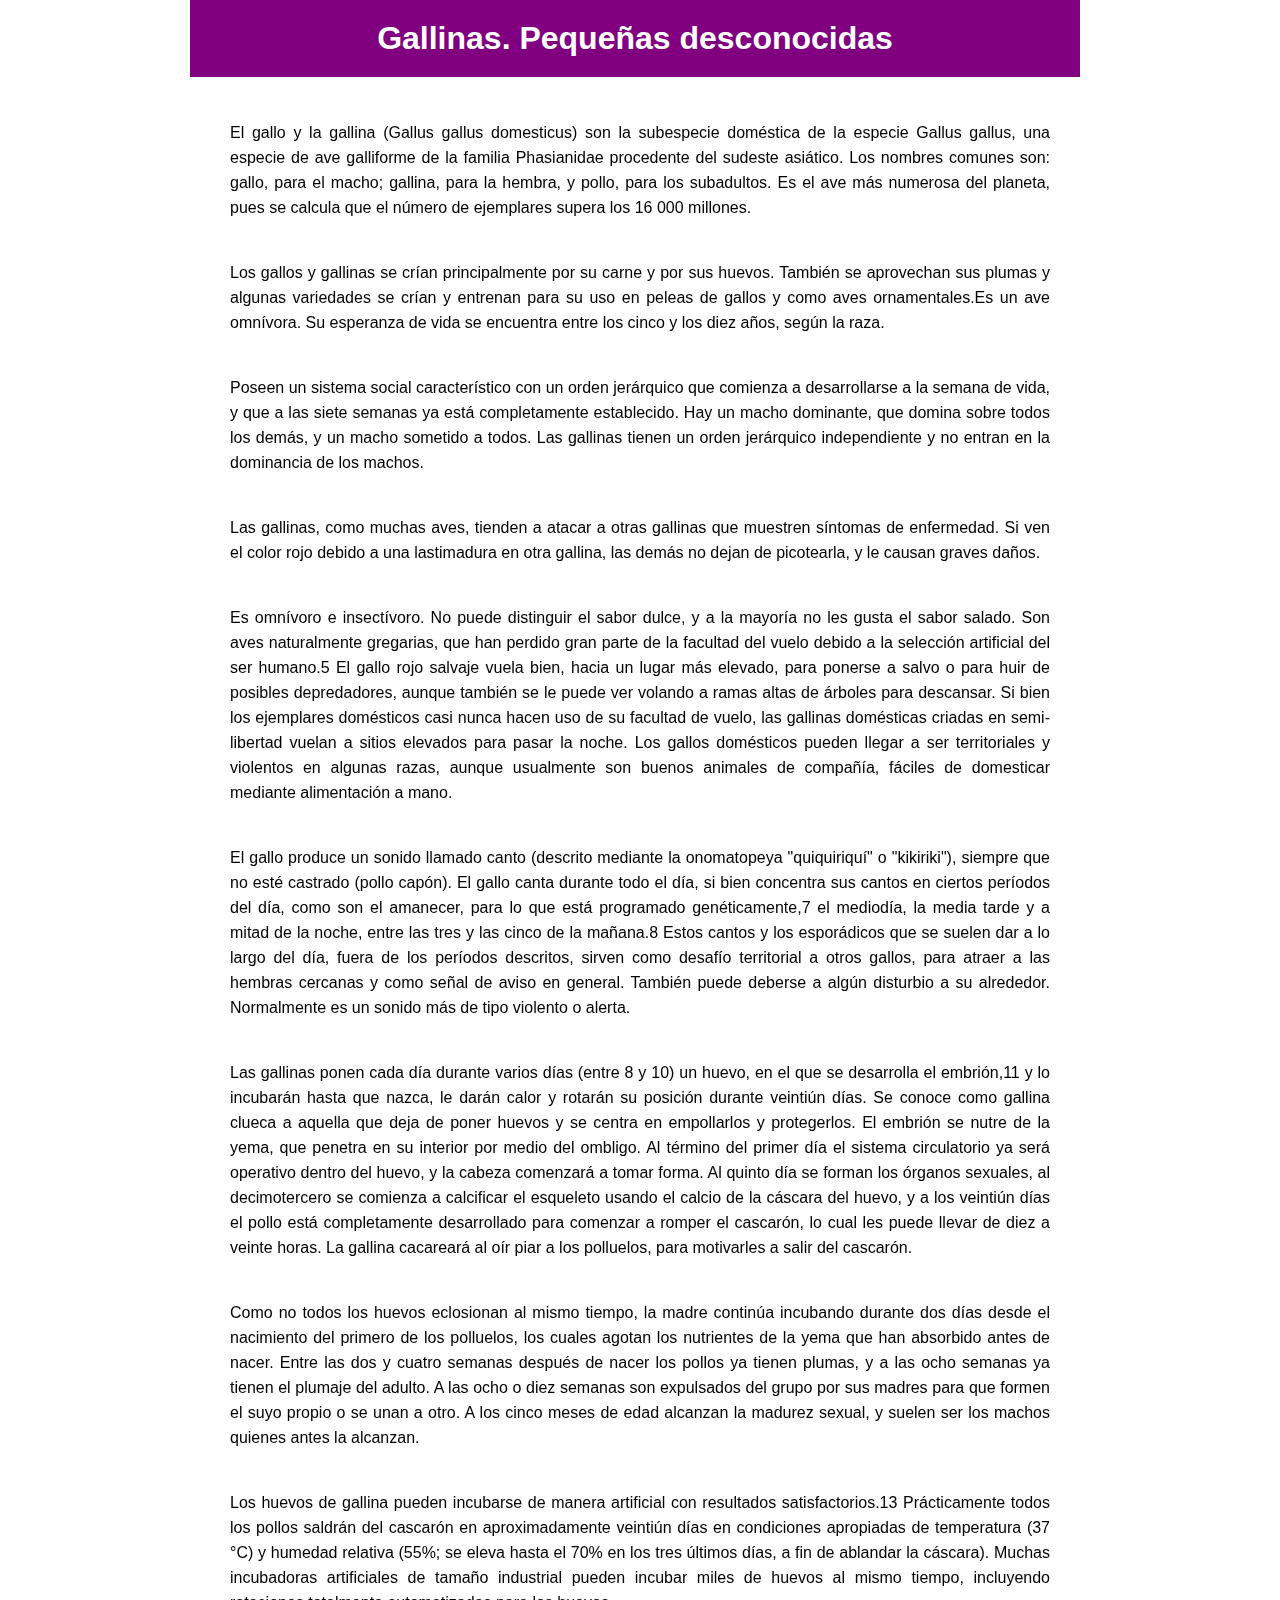
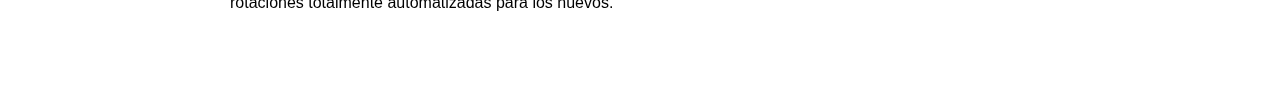
<file: position-training/index.html>
<!DOCTYPE html>
<html lang="en">
    <head>
        <meta charset="UTF-8">
        <meta name="viewport" content="width=device-width, initial-scale=1.0">
        <link rel="stylesheet" href="style.css">
        <title>Position-training</title>
    </head>
    <body>
        <div class="container">
            <div class="title">
                <h1>Gallinas. Pequeñas desconocidas</h1>
            </div>
            <div class="text">
                <p>El gallo y la gallina (Gallus gallus domesticus) son la subespecie doméstica de la especie Gallus gallus, una especie de ave galliforme de la familia Phasianidae procedente del sudeste asiático. Los nombres comunes son: gallo, para el macho; gallina, para la hembra, y pollo, para los subadultos. Es el ave más numerosa del planeta, pues se calcula que el número de ejemplares supera los 16 000 millones.</p>
                <p>Los gallos y gallinas se crían principalmente por su carne y por sus huevos. También se aprovechan sus plumas y algunas variedades se crían y entrenan para su uso en peleas de gallos y como aves ornamentales.Es un ave omnívora. Su esperanza de vida se encuentra entre los cinco y los diez años, según la raza.</p>
                <p>Poseen un sistema social característico con un orden jerárquico que comienza a desarrollarse a la semana de vida, y que a las siete semanas ya está completamente establecido. Hay un macho dominante, que domina sobre todos los demás, y un macho sometido a todos. Las gallinas tienen un orden jerárquico independiente y no entran en la dominancia de los machos.</p>
                <p>Las gallinas, como muchas aves, tienden a atacar a otras gallinas que muestren síntomas de enfermedad. Si ven el color rojo debido a una lastimadura en otra gallina, las demás no dejan de picotearla, y le causan graves daños.</p>
                <p>Es omnívoro e insectívoro. No puede distinguir el sabor dulce, y a la mayoría no les gusta el sabor salado. Son aves naturalmente gregarias, que han perdido gran parte de la facultad del vuelo debido a la selección artificial del ser humano.5​ El gallo rojo salvaje vuela bien, hacia un lugar más elevado, para ponerse a salvo o para huir de posibles depredadores, aunque también se le puede ver volando a ramas altas de árboles para descansar. Si bien los ejemplares domésticos casi nunca hacen uso de su facultad de vuelo, las gallinas domésticas criadas en semi-libertad vuelan a sitios elevados para pasar la noche. Los gallos domésticos pueden llegar a ser territoriales y violentos en algunas razas, aunque usualmente son buenos animales de compañía, fáciles de domesticar mediante alimentación a mano.</p>
                <p>El gallo produce un sonido llamado canto (descrito mediante la onomatopeya "quiquiriquí" o "kikiriki"), siempre que no esté castrado (pollo capón). El gallo canta durante todo el día, si bien concentra sus cantos en ciertos períodos del día, como son el amanecer, para lo que está programado genéticamente,7​ el mediodía, la media tarde y a mitad de la noche, entre las tres y las cinco de la mañana.8​ Estos cantos y los esporádicos que se suelen dar a lo largo del día, fuera de los períodos descritos, sirven como desafío territorial a otros gallos, para atraer a las hembras cercanas y como señal de aviso en general. También puede deberse a algún disturbio a su alrededor. Normalmente es un sonido más de tipo violento o alerta.</p>
                <p>Las gallinas ponen cada día durante varios días (entre 8 y 10) un huevo, en el que se desarrolla el embrión,11​ y lo incubarán hasta que nazca, le darán calor y rotarán su posición durante veintiún días. Se conoce como gallina clueca a aquella que deja de poner huevos y se centra en empollarlos y protegerlos. El embrión se nutre de la yema, que penetra en su interior por medio del ombligo. Al término del primer día el sistema circulatorio ya será operativo dentro del huevo, y la cabeza comenzará a tomar forma. Al quinto día se forman los órganos sexuales, al decimotercero se comienza a calcificar el esqueleto usando el calcio de la cáscara del huevo, y a los veintiún días el pollo está completamente desarrollado para comenzar a romper el cascarón, lo cual les puede llevar de diez a veinte horas. La gallina cacareará al oír piar a los polluelos, para motivarles a salir del cascarón.</p>
                <p>Como no todos los huevos eclosionan al mismo tiempo, la madre continúa incubando durante dos días desde el nacimiento del primero de los polluelos, los cuales agotan los nutrientes de la yema que han absorbido antes de nacer. Entre las dos y cuatro semanas después de nacer los pollos ya tienen plumas, y a las ocho semanas ya tienen el plumaje del adulto. A las ocho o diez semanas son expulsados del grupo por sus madres para que formen el suyo propio o se unan a otro. A los cinco meses de edad alcanzan la madurez sexual, y suelen ser los machos quienes antes la alcanzan.</p>
                <p>Los huevos de gallina pueden incubarse de manera artificial con resultados satisfactorios.13​ Prácticamente todos los pollos saldrán del cascarón en aproximadamente veintiún días en condiciones apropiadas de temperatura (37 °C) y humedad relativa (55%; se eleva hasta el 70% en los tres últimos días, a fin de ablandar la cáscara). Muchas incubadoras artificiales de tamaño industrial pueden incubar miles de huevos al mismo tiempo, incluyendo rotaciones totalmente automatizadas para los huevos.</p>
            </div>
        </div>
        
    </body>
</html>
</file>
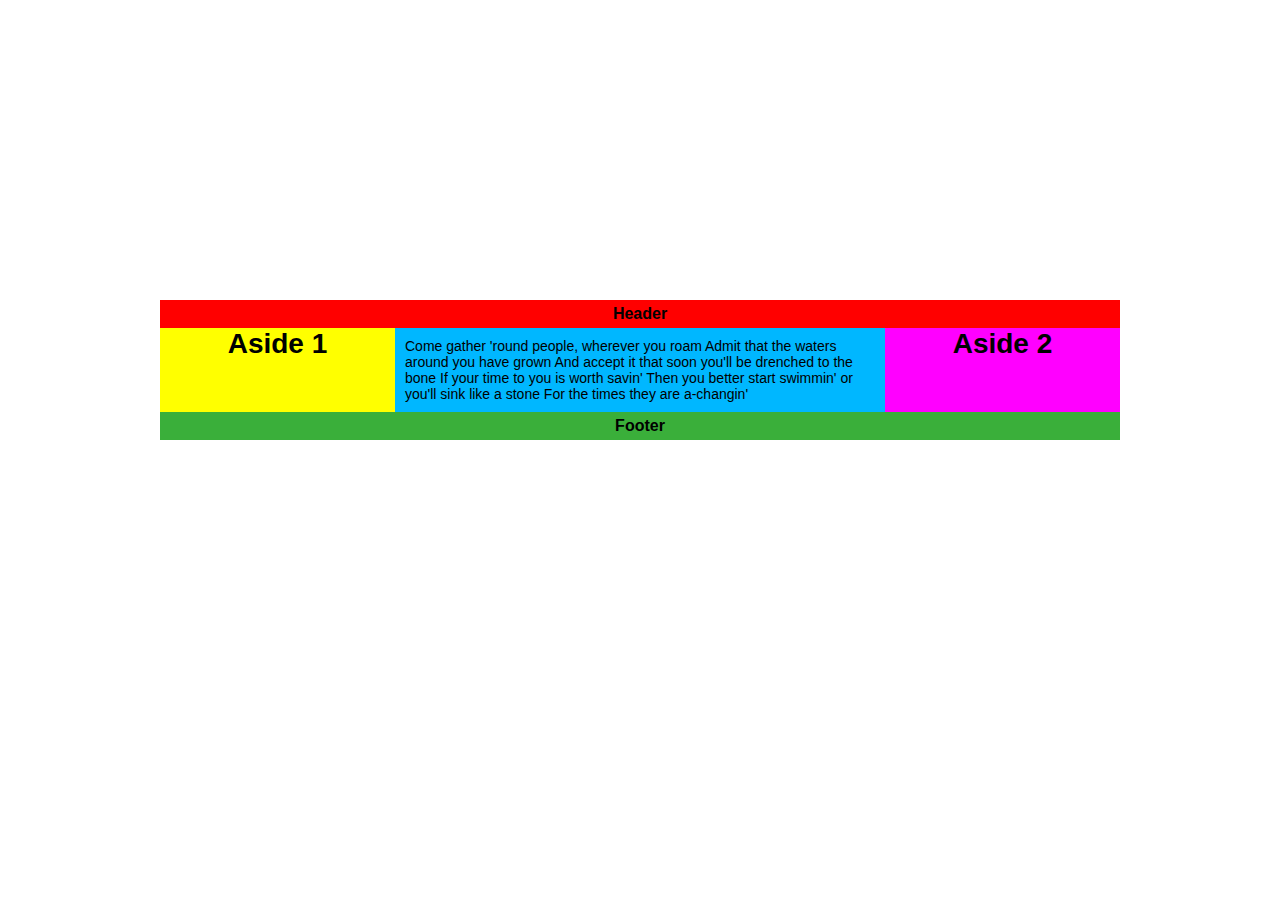
<file: flex-box-training/header-article-aside-footer/index.html>
<!DOCTYPE html>
<html lang="en">
<head>
    <meta charset="UTF-8">
    <meta name="viewport" content="width=device-width, initial-scale=1.0">
    <link rel="stylesheet" href="style.css">
    <title>Document</title>
</head>
<body>
    <div class="container">
        <header class="header">
            <h1>Header</h1>
        </header>
        <section class="section">
            <aside class="aside1">
            <h1>Aside 1</h1>
            </aside>
            <article class="article">
                <p>Come gather 'round people, wherever you roam
                    Admit that the waters around you have grown
                    And accept it that soon you'll be drenched to the bone
                    If your time to you is worth savin'
                    Then you better start swimmin' or you'll sink like a stone
                    For the times they are a-changin'</p>

            </article>
            <aside class="aside2">
                <h1>Aside 2</h1>
            </aside>
        </section>
        <footer class="footer">
            <h1>Footer</h1>
        </footer>
    </div>
    
</body>
</html>
</file>
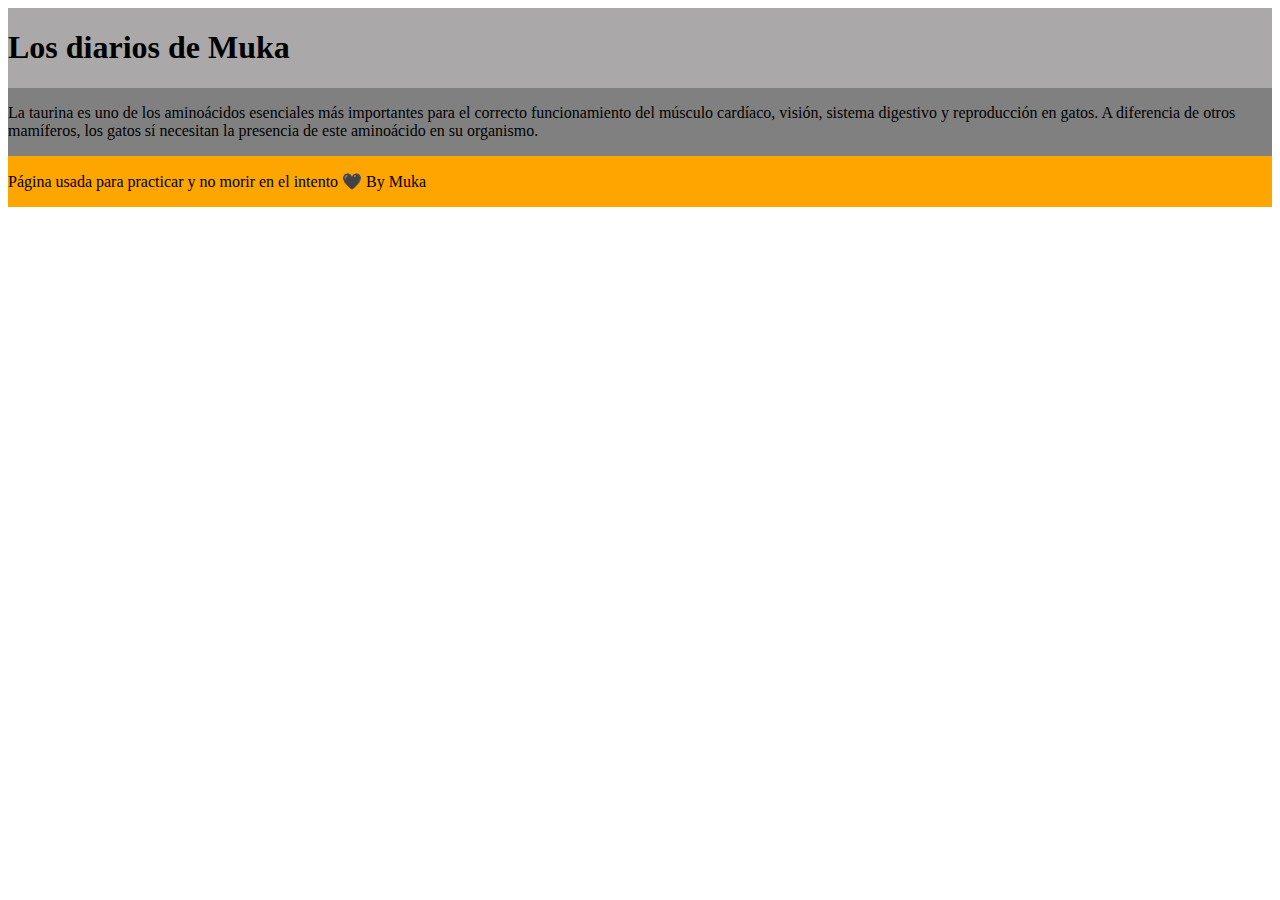
<file: flex-box-training/header-main-footer/index.html>
<!DOCTYPE html>
<html lang="en">
<head>
    <meta charset="UTF-8">
    <meta name="viewport" content="width=device-width, initial-scale=1.0">
    <link rel="stylesheet" href="style.css">
    <title>Document</title>
</head>
<body>
    <div class="container">
        <header class="header">
            <h1>Los diarios de Muka</h1>
        </header>
        <main class="main">
            <p>La taurina es uno de los aminoácidos esenciales más importantes para el correcto funcionamiento del músculo cardíaco, visión, sistema digestivo y reproducción en gatos. A diferencia de otros mamíferos, los gatos sí necesitan la presencia de este aminoácido en su organismo.</p>
        </main>
        <footer class="footer">
            <p>Página usada para practicar y no morir en el intento 🖤 By Muka</p>
        </footer>
    </div>
    
</body>
</html>
</file>
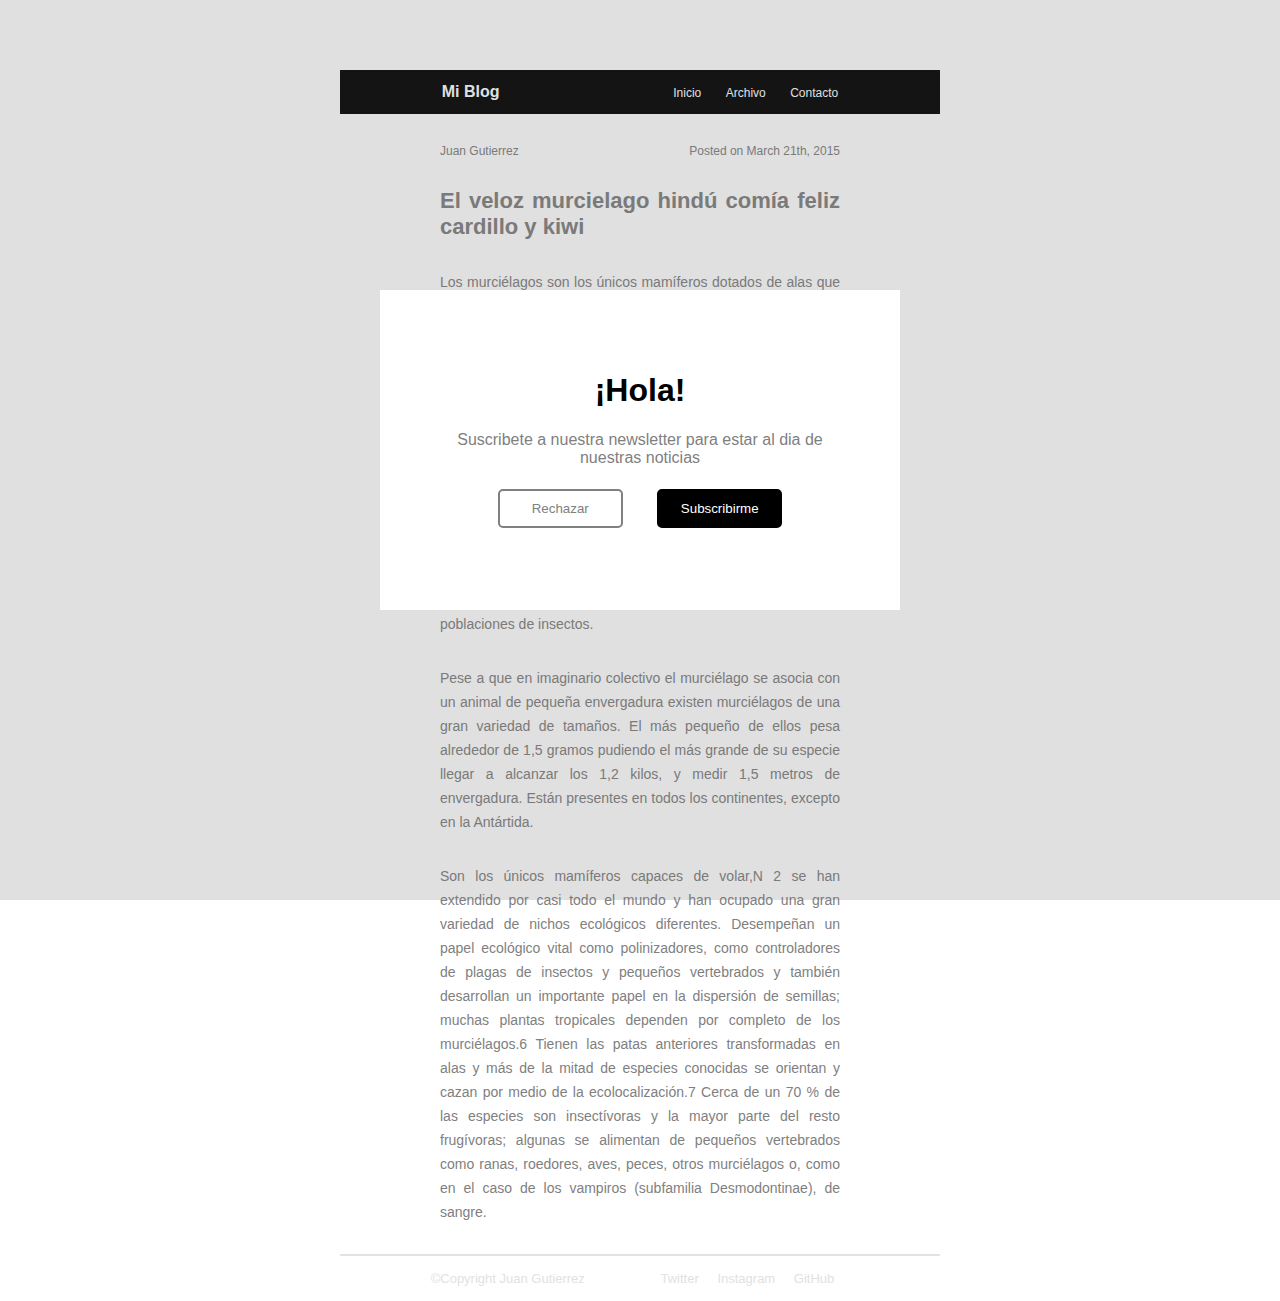
<file: flex-box-training/my-blog/index.html>
<!DOCTYPE html>
<html lang="en">
    <head>
        <meta charset="UTF-8" />
        <meta name="viewport" content="width=device-width, initial-scale=1.0" />
        <link rel="stylesheet" href="style.css" />
        <title>My Blog</title>
    </head>
    <body>
        <div class="container2">
            <div class="mini-container2">
                <h1>¡Hola!</h1>
                <p>Suscribete a nuestra newsletter para estar al dia de nuestras noticias</p>
                <div class="buttons">
                    <button id="button1">Rechazar</button>
                    <button id="button2">Subscribirme</button>
                </div>
            </div>
        </div>
        <div class="container">
            <header class="header">
                <h4>Mi Blog</h4>
                <nav class="nav1">
                    <a href="#">Inicio</a>
                    <a href="#">Archivo</a>
                    <a href="#">Contacto</a>
                </nav>
            </header>
            <div class="autor">
                <p>Juan Gutierrez</p>
                <p>Posted on March 21th, 2015</p>
            </div>
            <article class="text">
                <h1>El veloz murcielago hindú comía feliz cardillo y kiwi</h1>
                <p>
                    Los murciélagos son los únicos mamíferos dotados de alas que son capaces de volar. Una de sus características más
                    conocidas es que tienen un sentido de la vista extremadamente limitado, por ello son capaces de orientarse y localizar
                    obstáculos y alimento mediante un desarrollado sistema ultrasonidos de alta frecuencia inaudibles para los seres
                    humanos.
                </p>
                <p>
                    Son animales generalmente nocturnos que viven alrededor de 20 años y se alimentan de insectos y pequeños animales. Al
                    igual que las abejas y otros insectos cumplen con una importante función en la naturaleza: son animales polinizadores
                    sin los cuales muchas especies de plantas no tendrían como reproducirse. Además también contribuyen a regular las
                    poblaciones de insectos.
                </p>
                <p>
                    Pese a que en imaginario colectivo el murciélago se asocia con un animal de pequeña envergadura existen murciélagos de
                    una gran variedad de tamaños. El más pequeño de ellos pesa alrededor de 1,5 gramos pudiendo el más grande de su especie
                    llegar a alcanzar los 1,2 kilos, y medir 1,5 metros de envergadura. Están presentes en todos los continentes, excepto en
                    la Antártida.
                </p>
                <p>
                    Son los únicos mamíferos capaces de volar,N 2​ se han extendido por casi todo el mundo y han ocupado una gran variedad
                    de nichos ecológicos diferentes. Desempeñan un papel ecológico vital como polinizadores, como controladores de plagas de
                    insectos y pequeños vertebrados y también desarrollan un importante papel en la dispersión de semillas; muchas plantas
                    tropicales dependen por completo de los murciélagos.6​ Tienen las patas anteriores transformadas en alas y más de la
                    mitad de especies conocidas se orientan y cazan por medio de la ecolocalización.7​ Cerca de un 70 % de las especies son
                    insectívoras y la mayor parte del resto frugívoras; algunas se alimentan de pequeños vertebrados como ranas, roedores,
                    aves, peces, otros murciélagos o, como en el caso de los vampiros (subfamilia Desmodontinae), de sangre.
                </p>
            </article>
            <footer class="footer">
                <p>©Copyright Juan Gutierrez</p>
                <nav class="nav2">
                    <a href="#">Twitter</a>
                    <a href="#">Instagram</a>
                    <a href="#">GitHub</a>
                </nav>
            </footer>
        </div>
    </body>
</html>
</file>
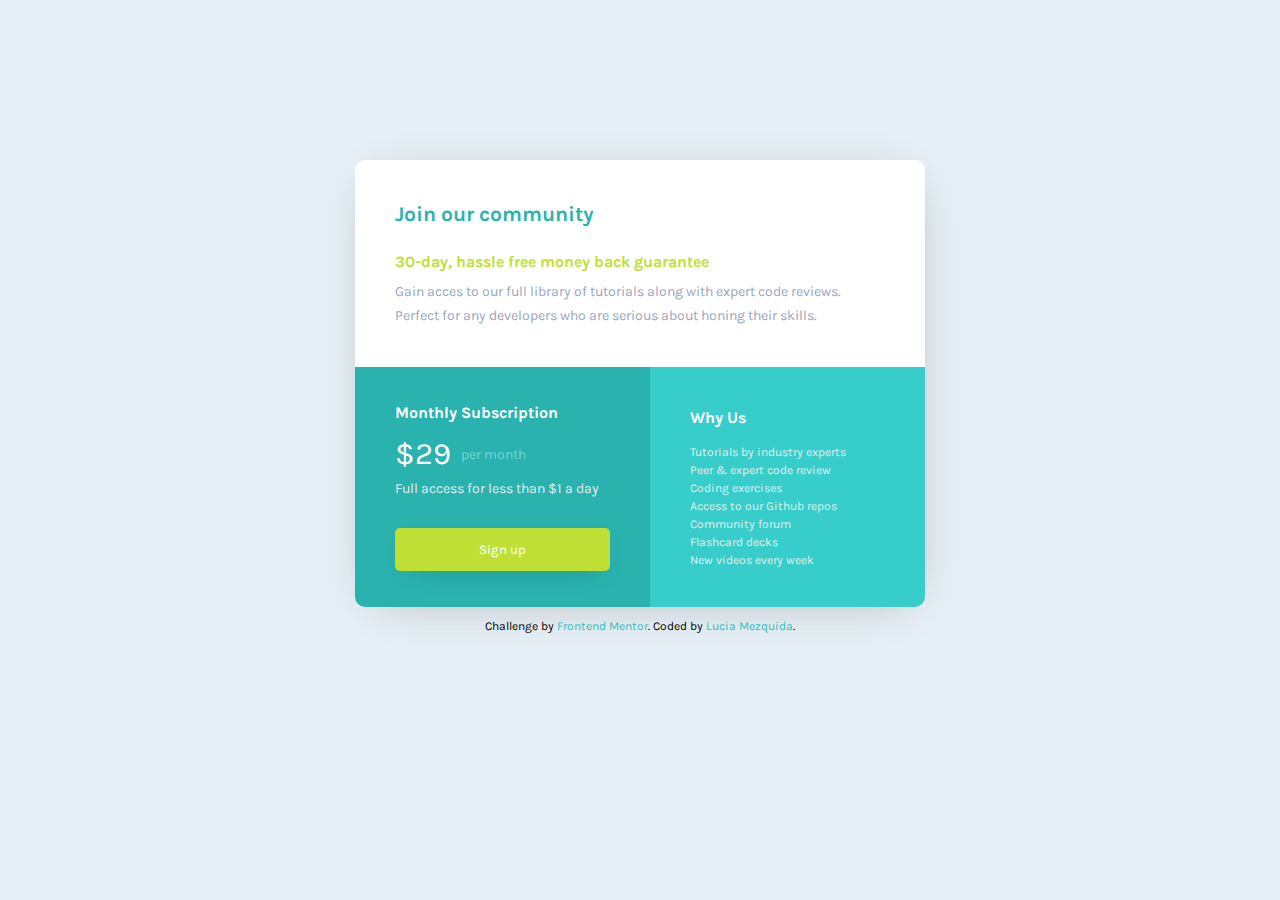
<file: frontend-mentor-challenges/single-price-grid-component-master/index.html>
<!DOCTYPE html>
<html lang="en">
    <head>
        <meta charset="UTF-8">
        <meta name="viewport" content="width=device-width, initial-scale=1.0"> <!-- displays site properly based on user's device -->

        <link rel="icon" type="image/png" sizes="32x32" href="favicon-32x32.png">
        <link rel="stylesheet" href="style.css">
        <link href="https://fonts.googleapis.com/css2?family=Karla&display=swap" rel="stylesheet">
        <link href="https://fonts.googleapis.com/css2?family=Karla:wght@400;700&display=swap" rel="stylesheet">
        
        <title>Frontend Mentor | Single Price Grid Component</title>

    </head>
    <body>
        <div class="main_container">
            <div class="inner_container">
                <h2>Join our community</h2>
                <p id="first_p">30-day, hassle free money back guarantee</p>
                <p id="second_p">Gain acces to our full library of tutorials along with expert code 
                    reviews. Perfect for any developers who are serious about honing their skills.</p>
            </div>    
            <div class="box">
                <div class="box_left">
                    <h3>Monthly Subscription</h3>
                    <p id="prize">$29
                        <div class="per">per month</div>
                    </p>
                    <p>Full access for less than $1 a day</p>
                    <button class="button">Sign up</button>
                    
                </div>
                <div class="box_right">
                    <h3>Why Us</h3>
                    <ul>
                        <li>Tutorials by industry experts</li>
                        <li>Peer & expert code review</li>
                        <li>Coding exercises</li>
                        <li>Access to our Github repos</li>
                        <li>Community forum</li>
                        <li>Flashcard decks</li>
                        <li>New videos every week</li>
                    </ul>
                </div>
            </div>
        </div>
        <footer>
            <p class="attribution">
              Challenge by <a href="https://www.frontendmentor.io?ref=challenge" target="_blank">Frontend Mentor</a>. 
              Coded by <a href="https://github.com/Latialuci">Lucia Mezquida</a>.
            </p>
        </footer>
    </body>
</html>
</file>
<file: position-training/style.css>
* {
    margin: 0;
    font-family: 'Trebuchet MS', 'Lucida Sans Unicode', 'Lucida Grande', 'Lucida Sans', Arial, sans-serif;
}

.container {
    width: 100vw;
    max-width: 900px;
    margin: auto;
}

.title {
    width: 850px;
    padding: 20px;
    background-color: purple;
    color: white;
    text-align: center;
    position: fixed;
    top: 0;
}

.text {
    position: relative;
    top: 80px;
    padding: 40px;
    text-align: justify;
    line-height: 25px;
}

.text p {
    margin-bottom: 40px;
}
</file>
<file: flex-box-training/header-article-aside-footer/style.css>
* {
    margin: 0;
}

.container {
    font-family: 'Trebuchet MS', 'Lucida Sans Unicode', 'Lucida Grande', 'Lucida Sans', Arial, sans-serif;
    font-size: 14px;
    width: 100vw;
    max-width: 960px;
    margin: auto;
    margin-top: 300px;
}

.header{
    background-color: red;
    font-size: 8px;
    padding: 5px;
    text-align: center;
}

.section {
    display: flex;
    flex-direction: row;
}

.aside1 {
    background-color: yellow;
    text-align: center;
    flex-basis: 25%;
}

.article {
    background-color: rgb(0, 183, 255);
    padding: 10px;
    flex-basis: 50%;
}

.aside2 {
    background-color: fuchsia;
    text-align: center;
    flex-basis: 25%;
}

.footer {
    background-color: rgb(58, 175, 58);
    font-size: 8px;
    padding: 5px;
    text-align: center;
}
</file>
<file: flex-box-training/header-main-footer/style.css>
.container{
    display: flex;
    flex-direction: column;
}

.header {
background-color: rgb(170, 168, 168);
}

.main {
    background-color: gray;
}

.footer {
    background-color: orange;
}
</file>
<file: flex-box-training/my-blog/style.css>
* {
    margin: 0;
    font-family: 'Trebuchet MS', 'Lucida Sans Unicode', 'Lucida Grande', 'Lucida Sans', Arial, sans-serif;
}

.container2 {
    background-color: rgba(102, 101, 101, 0.2);
    position: absolute;
    top: 0;
    z-index: 2;
    width: 100vw;
    height: 100vh;
    display: flex;
    justify-content: center;
    align-items: center;
}

.mini-container2 {
    width: 400px;
    height: 200px;
    background-color: white;
    text-align: center;
    display: flex;
    flex-direction: column;
    justify-content: space-evenly;
    padding: 60px;
}

.mini-container2 p {
    color: gray;
}

#button1 {
    border: 2px solid gray;
    background-color: white;
    color: gray;
    border-radius: 5px;
    padding: 10px;
    width: 125px;
}

#button2 {
    border: 2px solid black;
    background-color: black;
    color: white;
    border-radius: 5px;
    padding: 10px;
    width: 125px;
    margin-left: 30px;
}

.container {
    width: 100vw;
    max-width: 600px;
    margin: auto;
    margin-top: 70px;
    z-index: 1;
}

.header {
    display: flex;
    justify-content: space-evenly;
    background-color: black;
    color: white;
    padding: 13px;
}

.header h4 {
    margin-right: 65px;
}

.nav1 a {
    text-decoration: none;
    color: white;
    padding-left: 20px;
    font-size: 12px;
}
.autor {
    width: 400px;
    margin: auto;
    display: flex;
    justify-content: space-between;
    padding: 30px 0 30px 0;
    font-size: 12px;
    color: gray;
}


.text {
    width: 400px;
    margin: auto;
    text-align: justify;
    color: gray;
}

.text h1 {
    padding-bottom: 30px;
    font-size: 22px;
}

.text p {
    font-size: 14px;
    line-height: 24px;
    padding-bottom: 30px;
}

.footer {
    display: flex;
    justify-content: space-evenly;
    padding: 15px;
    border-top: 2px solid rgb(227, 225, 225);
    font-size: 13px;
    color: rgb(227, 225, 225);
}

.nav2 a{
    text-decoration: none;
    color: rgb(227, 225, 225);
    padding-right: 15px;
}
</file>
<file: frontend-mentor-challenges/single-price-grid-component-master/style.css>
* {
    font-family: 'karla', sans-serif;
    box-sizing: border-box;
}

body {
    background-color: hsl(204, 43%, 93%);
    font-size: 16px;
}

h2 {
    color: hsl(179, 62%, 43%);
    font-size: 21px;
    font-weight: 700;
}

h3 {
    font-size: 16px;
}

.main_container{
    display: flex;
    width: 570px;
    margin: auto;
    margin-top: 160px;
    flex-flow: column wrap;
    overflow: hidden;
    box-shadow: 2px 7px 46px -23px rgba(148,145,148,1);
    
}

.inner_container{
    background: white;
    border-radius: 10px 10px 0 0;
    padding: 25px 40px 25px 40px;
}

#second_p {
    color: hsl(218, 22%, 67%);
    line-height: 24px;
    font-size: 14px;
}

#first_p {
    color: hsl(71, 73%, 54%);
    padding-top: 8px;
    margin-bottom: -5px;
    font-weight: 700;
}

.box{
    display: flex;
    min-height: 240px;
}

.box_left{
    padding: 25px 40px 25px 40px;
    font-size: 20px;
    line-height: 10px;
    flex: 3;
    background: hsl(179, 62%, 43%);
    color: white;
    border-radius: 0 0 0 10px;
}

#prize {
    font-size: 31px;
    color:white
}

.per {
    margin: -40px 0px 24px 66px ; 
    color: rgb(113,216,217); 
    font-size: 14px;
}

.box_left p {
    font-size: 14px;
    color:  hsl(180, 24%, 91%);
}

.button {
    color: white;
    background-color:  hsl(71, 73%, 54%);
    border: none;
    margin-top: 20px;
    width: 215px;
    height: 43px;
    border-radius: 5px;
    box-shadow: 3px 7px 29px -18px rgba(0,0,0,0.75);
}

.box_right{
    flex: 3;
    padding: 25px 40px 25px 40px;
    background: hsl(179, 60%, 51%);
    color: white;
    border-radius: 0 0 10px 0;
    padding-bottom: 20px;
}

.box_right ul {
    list-style: none;
    padding-left: 0px;
    font-size: 12px;
    line-height: 18px;
    font-weight: 400;
    color:  hsl(180, 24%, 91%);
}


.attribution {
    text-align: center;
    font-size: 12px;
}

.attribution a {
    text-decoration: none;
    color: hsl(179, 62%, 46%)
}

@media (max-width: 400px) {
    .main_container {
        width: auto;
        min-width: 300px;
        margin: 20px;
    }
    .inner_container {
        padding: 10px 25px 10px 25px;
    }
    #second_p {
        font-size: 13px;
    }
    .box {
        display: flex;
        flex-flow: column wrap;
    }
    .box_left {
        border-radius: 0;
        padding: 10px 25px 10px 25px;
    }
    .box_right {
        border-radius: 0 0 10px 10px;
        padding: 10px 25px 10px 25px;
    }
    .button {
        margin-left: 8%;
        margin-bottom: 12px;
    }
    .attribution {
        font-size: 8px;
    }
}
</file>
